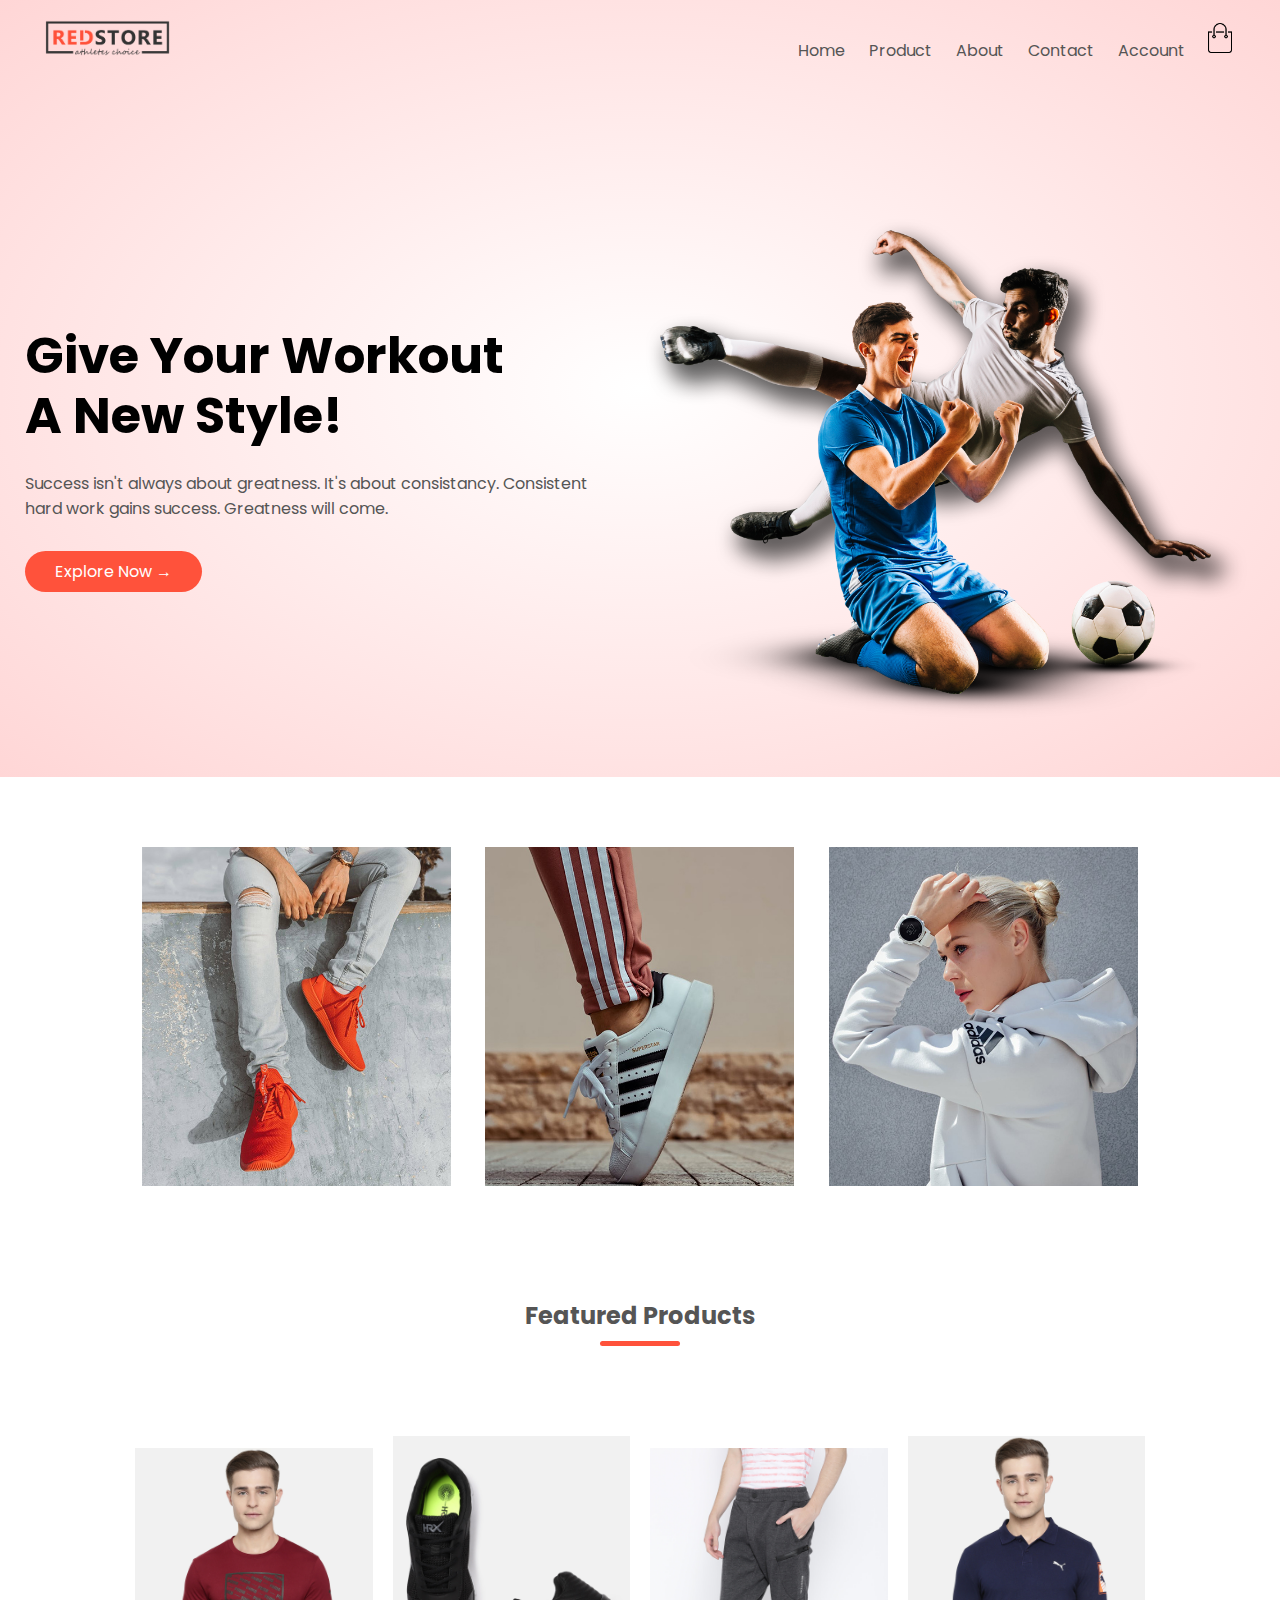
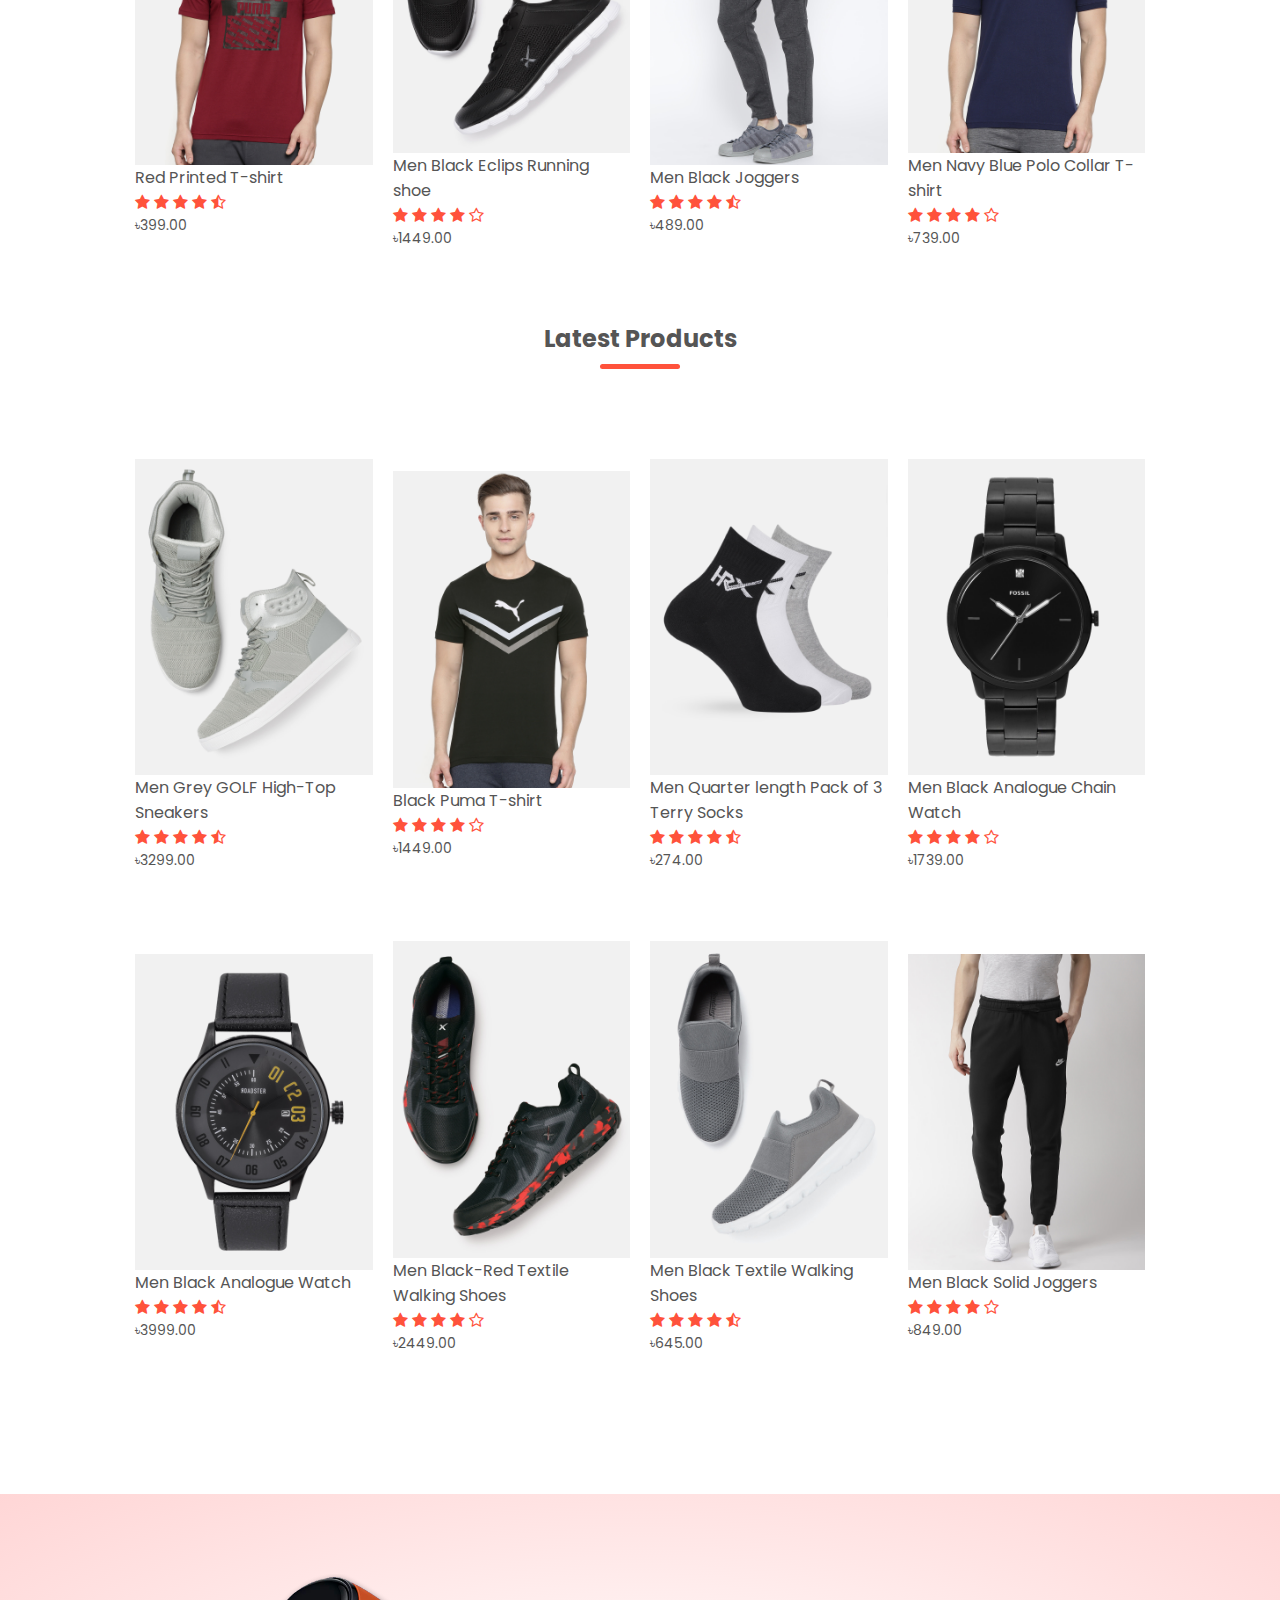
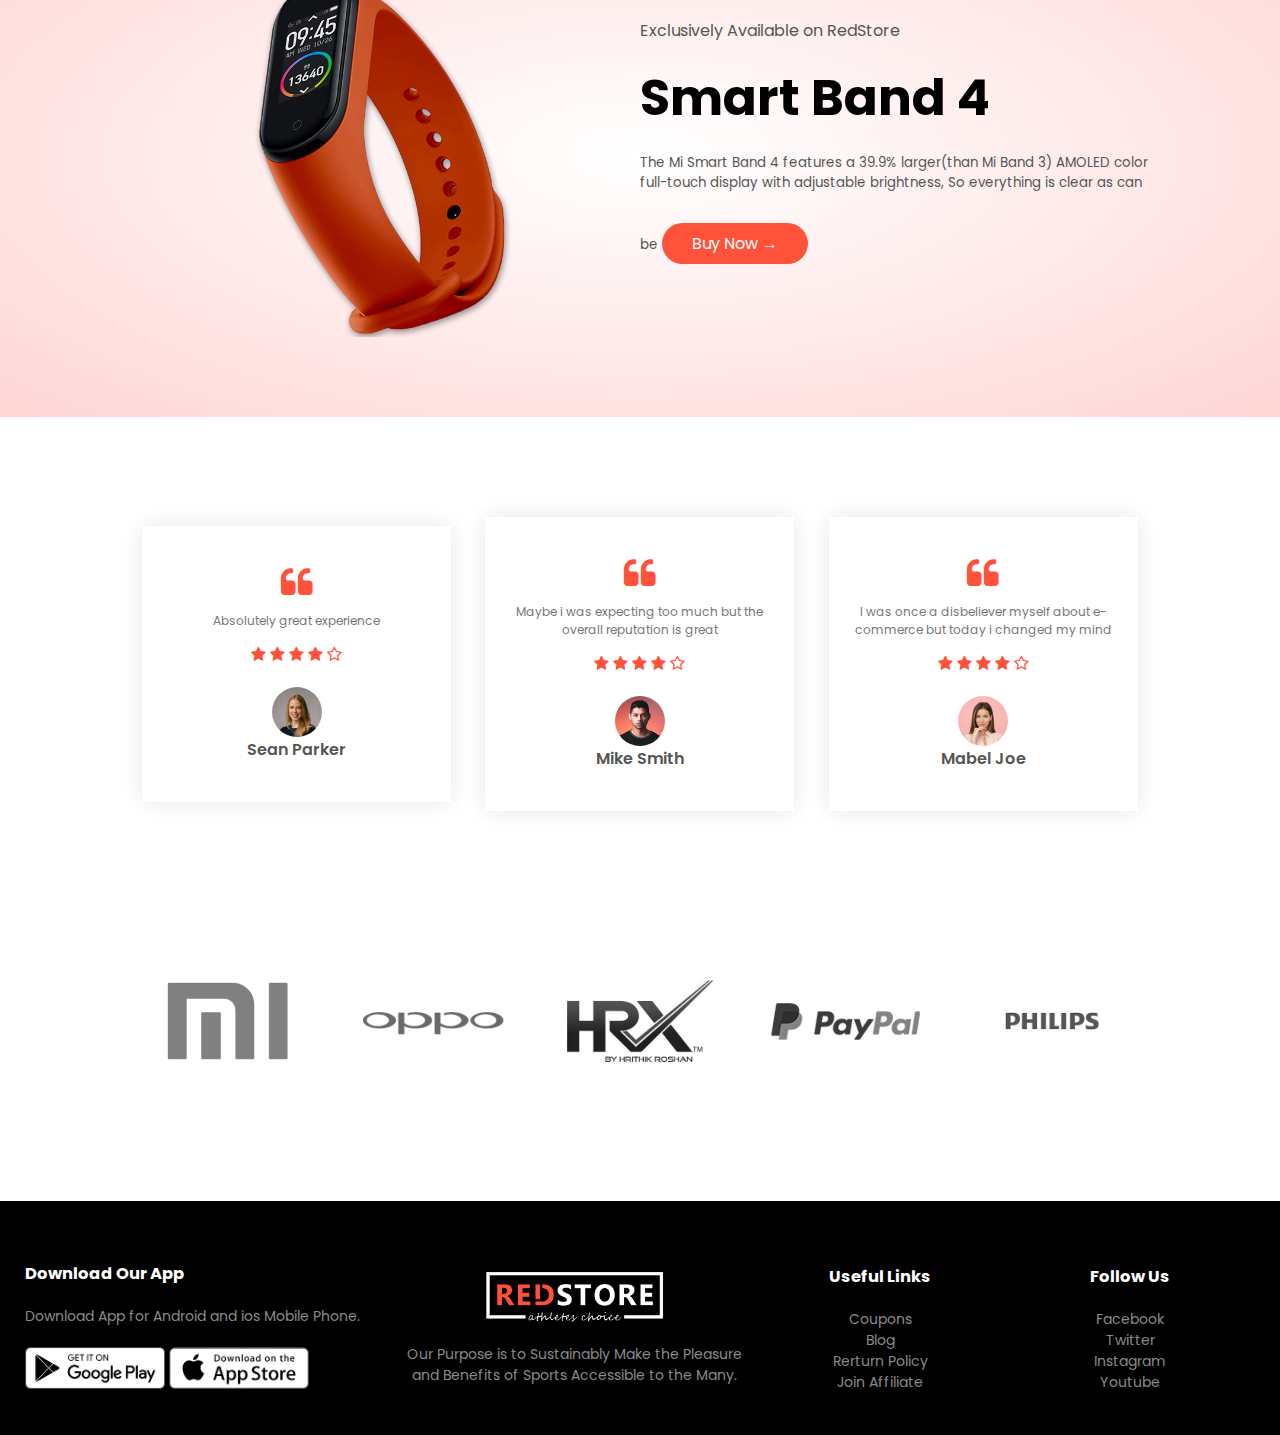
<file: index.html>
<!DOCKTYPE html>
<html lang="en">
<head>
    <meta charset="UTF-8">
    <meta name="viewport" content="width=device-width, initial-scale=1.0">
    <title>RedStore | Ecommerce Website Design</title>
    <link rel="stylesheet" href="style.css">
    <link href="https://fonts.googleapis.com/css2?family=Poppins:wght@300;400;500;600;700&display=swap"
    rel="stylesheet">
    <link rel="stylesheet" href="https://stackpath.bootstrapcdn.com/font-awesome/4.7.0/css/font-awesome.min.css">
 </head>
 <body>
  
   <div class="header">
   <div class="container">
       <div class="navbar">
    <div class="logo">
         <a href="index.html"><img src="images/logo.png" width="125px"></a>   
        </div>
        <nav>
        <ul id="MenuItems">
            <li><a href="index.html">Home</a></li>
            <li><a href="products.html">Product</a></li>
            <li><a href="">About</a></li>
            <li><a href="contact.html">Contact</a></li>
            <li><a href="account.html">Account</a></li>
        </ul>
     </nav>
     <a href="cart.html"><img src="images/cart.png" width="30px" height=30px>
     </a>
     <img src="images/menu.png" class="menu-icon" onclick="menutoggle()">
   </div>
    <div class="row">
        <div class="col-2">
            <h1>Give Your Workout <br> A New Style!</h1>
            <p>Success isn't always about greatness. It's about consistancy. Consistent <br> hard work gains success. Greatness will come. </p>
            <a href=""class="btn">Explore Now &#8594;</a>
        </div>
        <div class="col-2">
            <img src="images/image1.png">
        </div>
    </div>
 </div>
</div>
    
     <!----- featured categories ---------> 
     <div class="categories">
    <div class="small-container">
          <div class="row">
         <div class="col-3">
             <img src="images/category-1.jpg">
         </div>
         <div class="col-3">
             <img src="images/category-2.jpg">
         </div>
         <div class="col-3">
             <img src="images/category-3.jpg">
         </div> 
     </div>   
    </div>
     </div>
          <!----- featured products ---------> 
     
     <div class="small-container">
         <h2 class="title">Featured Products</h2>
        <div class="row">
            <div class="col-4">
                <a href="product-details.html"><img src="images/product-1.jpg"></a>
                <a href="product-details.html"><h4>Red Printed T-shirt</h4></a>
                <div class="rating">
                <i class="fa fa-star"></i>   
                <i class="fa fa-star"></i>
                <i class="fa fa-star"></i>   
                <i class="fa fa-star"></i>    
                <i class="fa fa-star-half-o"></i>
                </div>
                <p>৳399.00</p>
                
            </div>
                <div class="col-4">
                <a href="product-details.html"><img src="images/product-2.jpg"></a>
                <a href="product-details.html"><h4>Men Black Eclips Running shoe</h4></a>
                <div class="rating">
                <i class="fa fa-star"></i>   
                <i class="fa fa-star"></i>   
                <i class="fa fa-star"></i>   
                <i class="fa fa-star"></i>   
                <i class="fa fa-star-o"></i>
                </div>
                <p>৳1449.00</p>
            </div>
             <div class="col-4">
                <a href="product-details.html"><img src="images/product-3.jpg"></a>
                <a href="product-details.html"><h4>Men Black Joggers</h4></a>
                <div class="rating">
                <i class="fa fa-star"></i>   
                <i class="fa fa-star"></i>   
                <i class="fa fa-star"></i>   
                <i class="fa fa-star"></i>   
                <i class="fa fa-star-half-o"></i>
                </div>
                <p>৳489.00</p>
            </div>
             <div class="col-4">
                <a href="product-details.html"><img src="images/product-4.jpg"></a>
                <a href="product-details.html"><h4>Men Navy Blue Polo Collar T-shirt</h4></a>
                <div class="rating">
                <i class="fa fa-star"></i>   
                <i class="fa fa-star"></i>   
                <i class="fa fa-star"></i>   
                <i class="fa fa-star"></i>   
                <i class="fa fa-star-o"></i>
                </div>
                <p>৳739.00</p>
            </div>
        </div> 
      
        
      <h2 class="title">Latest Products</h2>
            <div class="row">
            <div class="col-4">
                <a href="product-details.html"><img src="images/product-5.jpg"></a>
                <a href="product-details.html"><h4>Men Grey GOLF High-Top Sneakers</h4></a>
                <div class="rating">
                <i class="fa fa-star"></i>   
                <i class="fa fa-star"></i>   
                <i class="fa fa-star"></i>   
                <i class="fa fa-star"></i>   
                <i class="fa fa-star-half-o"></i>
                </div>
                <p>৳3299.00</p>
            </div>
             <div class="col-4">
                <a href="product-details.html"><img src="images/product-6.jpg"></a>
                <a href="product-details.html"><h4>Black Puma T-shirt</h4></a>
                <div class="rating">
                <i class="fa fa-star"></i>   
                <i class="fa fa-star"></i>   
                <i class="fa fa-star"></i>   
                <i class="fa fa-star"></i>   
                <i class="fa fa-star-o"></i>
                </div>
                <p>৳1449.00</p>
            </div>
             <div class="col-4">
                <a href="product-details.html"><img src="images/product-7.jpg"></a>
                <a href="product-details.html"><h4>Men Quarter length Pack of 3 Terry Socks</h4></a>
                <div class="rating">
                <i class="fa fa-star"></i>   
                <i class="fa fa-star"></i>   
                <i class="fa fa-star"></i>   
                <i class="fa fa-star"></i>   
                <i class="fa fa-star-half-o"></i>
                </div>
                <p>৳274.00</p>
            </div>
             <div class="col-4">
                <a href="product-details.html"><img src="images/product-8.jpg"></a>
                <a href="product-details.html"><h4>Men Black Analogue Chain Watch</h4></a>
                <div class="rating">
                <i class="fa fa-star"></i>   
                <i class="fa fa-star"></i>   
                <i class="fa fa-star"></i>   
                <i class="fa fa-star"></i>   
                <i class="fa fa-star-o"></i>
                </div>
                <p>৳1739.00</p>
            </div>
        </div> 

                   <div class="row">
            <div class="col-4">
                <a href="product-details.html"><img src="images/product-9.jpg"></a>
                <a href="product-details.html"><h4>Men Black Analogue Watch</h4></a>
                <div class="rating">
                <i class="fa fa-star"></i>   
                <i class="fa fa-star"></i>   
                <i class="fa fa-star"></i>   
                <i class="fa fa-star"></i>   
                <i class="fa fa-star-half-o"></i>
                </div>
                <p>৳3999.00</p>
            </div>
             <div class="col-4">
                <a href="product-details.html"><img src="images/product-10.jpg"></a>
                <a href="product-details.html"><h4>Men Black-Red Textile Walking Shoes</h4></a>
                <div class="rating">
                <i class="fa fa-star"></i>   
                <i class="fa fa-star"></i>   
                <i class="fa fa-star"></i>   
                <i class="fa fa-star"></i>   
                <i class="fa fa-star-o"></i>
                </div>
                <p>৳2449.00</p>
            </div>
             <div class="col-4">
                <a href="product-details.html"><img src="images/product-11.jpg"></a>
                <a href="product-details.html"><h4>Men Black Textile Walking Shoes</h4></a>
                <div class="rating">
                <i class="fa fa-star"></i>   
                <i class="fa fa-star"></i>   
                <i class="fa fa-star"></i>   
                <i class="fa fa-star"></i>   
                <i class="fa fa-star-half-o"></i>
                </div>
                <p>৳645.00</p>
            </div>
             <div class="col-4">
                <a href="product-details.html"><img src="images/product-12.jpg"></a>
                <a href="product-details.html"><h4>Men Black Solid Joggers</h4></a>
                <div class="rating">
                <i class="fa fa-star"></i>   
                <i class="fa fa-star"></i>   
                <i class="fa fa-star"></i>   
                <i class="fa fa-star"></i>   
                <i class="fa fa-star-o"></i>
                </div>
                <p>৳849.00</p>
            </div>
        </div>  
         </div>           
                        <!--------- offer ---------> 
                        
     <div class="offer">
         <div class="small-container">
             <div class="row">
                 <div class="col-2">
                     <img src="images/exclusive.png" class="offer-img">
                 </div>
                 <div class="col-2">
                    <p>Exclusively Available on RedStore</p>
                    <h1>Smart Band 4</h1> 
                    
                    <small>The Mi Smart Band 4 features a 39.9% larger(than Mi Band 3) AMOLED color full-touch display with adjustable brightness, So everything is clear as can be
                    </small>
                    
                    <a href=""class="btn">Buy Now &#8594;</a>
                 </div>
             </div>
         </div>
     </div>
           
<!---------testimonial--------->
     
     <div class="testimonial">
         <div class="small-container">
             <div class="row">
                 <div class="col-3">
                  <i class="fa fa-quote-left"></i> 
                 <p> Absolutely great experience </p>
                  <div class="rating">
                <i class="fa fa-star"></i>   
                <i class="fa fa-star"></i>   
                <i class="fa fa-star"></i>   
                <i class="fa fa-star"></i>   
                <i class="fa fa-star-o"></i>
                </div>
                <img src="images/user-1.png">
                <h3>Sean Parker</h3>
             </div>
             
                <div class="col-3">
                  <i class="fa fa-quote-left"></i> 
                 <p> Maybe i was expecting too much but the overall reputation is great  </p>
                  <div class="rating">
                <i class="fa fa-star"></i>   
                <i class="fa fa-star"></i>   
                <i class="fa fa-star"></i>   
                <i class="fa fa-star"></i>   
                <i class="fa fa-star-o"></i>
                </div>
                <img src="images/user-2.png">
                <h3>Mike Smith</h3>
             </div>
             
                <div class="col-3">
                  <i class="fa fa-quote-left"></i> 
                 <p> I was once a disbeliever myself about e-commerce but today i changed my mind </p>
                  <div class="rating">
                <i class="fa fa-star"></i>   
                <i class="fa fa-star"></i>   
                <i class="fa fa-star"></i>   
                <i class="fa fa-star"></i>   
                <i class="fa fa-star-o"></i>
                </div>
                <img src="images/user-3.png">
                <h3>Mabel Joe</h3>
             </div>
             
             
         </div>
     </div>
 </div>
     
  <!--------------brands----------->   
     <div class="brands">
       <div class="small-container">
         <div class="row">
           <div class="col-5">
            <img src="images/xiaomi-33325.png" alt="">  
         </div>
         
          <div class="col-5">
            <img src="images/logo-oppo.png" alt="">  
         </div>
         
          <div class="col-5">
            <img src="images/Hrx_logo.jpg" alt="">  
         </div>
         
          <div class="col-5">
            <img src="images/logo-paypal.png" alt="">  
         </div>
         
          <div class="col-5">
            <img src="images/logo-philips.png" alt="">  
         </div>
      </div>
      
    </div>    
  </div>
     
     <!------------footer---------->
     
    <div class="footer">
        <div class="container">
         <div class="row">
             <div class="footer-col-1">
                 <h3>Download Our App</h3>
                 <p>Download App for Android and ios Mobile Phone.</p> 
                 <div class="app-logo">
                     <img src="images/play-store.png">
                     <img src="images/app-store.png">
                 </div>
             </div>
             
             <div class="footer-col-2">
                <img src="images/logo-white.png">
                 <p>Our Purpose is to Sustainably Make the Pleasure and Benefits of Sports Accessible to the Many.</p>
             </div>
             
               <div class="footer-col-3">
                 <h3>Useful Links</h3>
                   <ul>
                   
                 <li>Coupons</li>
                 <li>Blog</li>
                 <li>Rerturn Policy</li>
                 <li>Join Affiliate</li>
                 
                 </ul> 
             </div>
             
               <div class="footer-col-4">
                 <h3>Follow Us</h3>
                   <ul>
                   
                 <li>Facebook</li>
                 <li>Twitter</li>
                 <li>Instagram</li>
                 <li>Youtube</li>
                 
                 </ul> 
             </div> 
         </div>  
          
        </div>  
    </div> 
     
<!------------------------------is for toggle menu------------>
    
    <script>
        var MenuItems = document.getElementById("MenuItems");
        
        MenuItems.style.maxHeight = "0px";
        
        function menutoggle(){
            if(MenuItems.style.maxHeight == "0px")
                    {
                      MenuItems.style.maxHeight = "200px";
                    }
            else
                    {
                      MenuItems.style.maxHeight = "0px";
                    }
        }
     
     </script>
    
    
    
    
    
    
    
    
    
    
    
     
     
</body>  
</html>
</file>
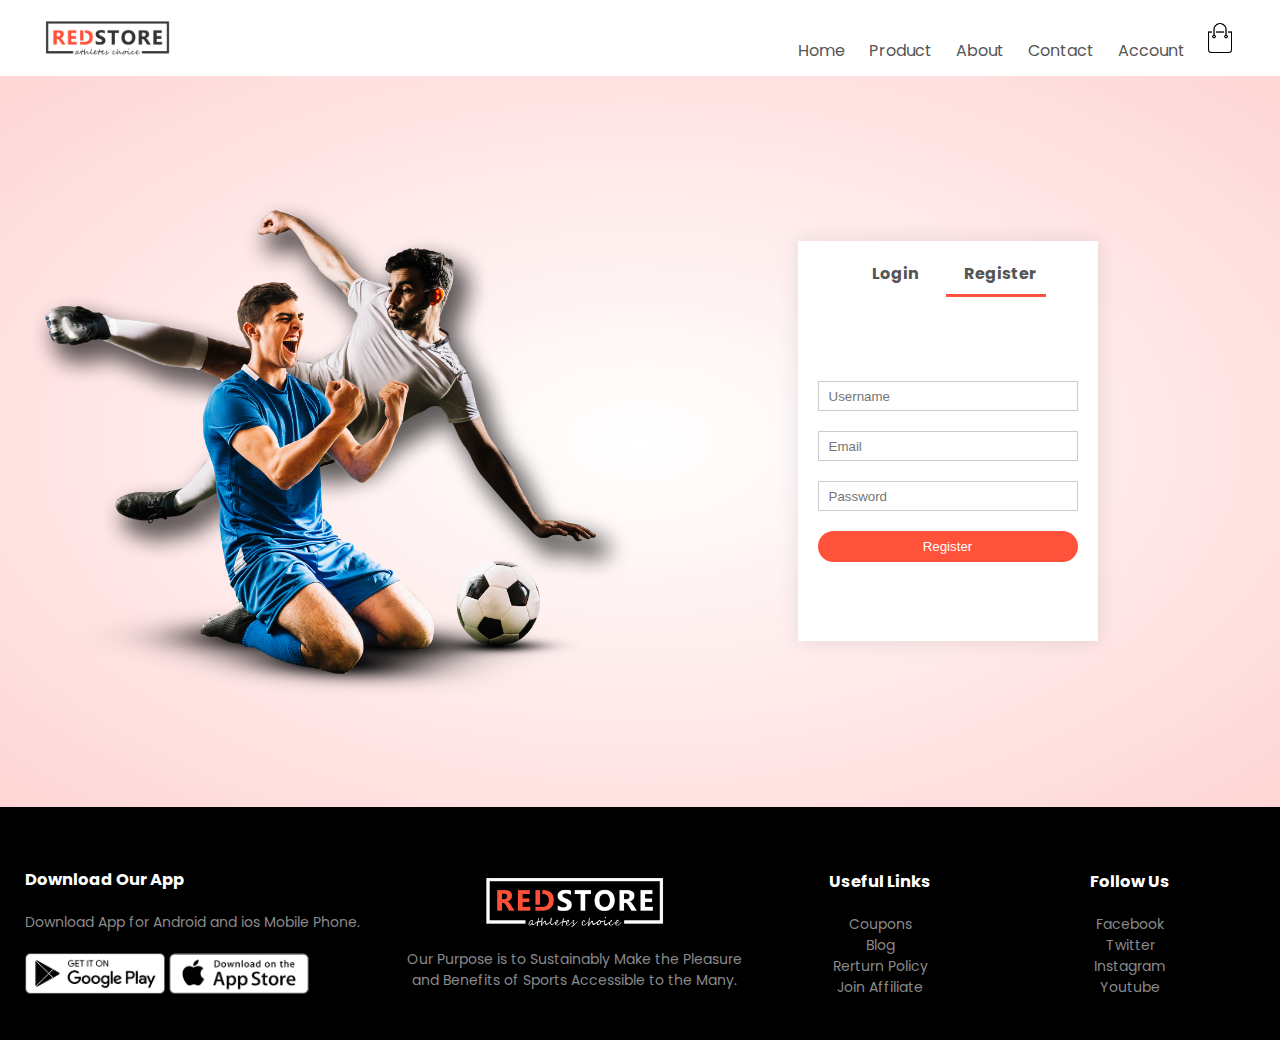
<file: account.html>
<!DOCKTYPE html>
<html lang="en">
<head>
    <meta charset="UTF-8">
    <meta name="viewport" content="width=device-width, initial-scale=1.0">
    <title>All Products - RedStore | Ecommerce Website Design</title>
    <link rel="stylesheet" href="style.css">
    <link href="https://fonts.googleapis.com/css2?family=Poppins:wght@300;400;500;600;700&display=swap"
    rel="stylesheet">
    <link rel="stylesheet" href="https://stackpath.bootstrapcdn.com/font-awesome/4.7.0/css/font-awesome.min.css">
 </head>
 <body>
  

   <div class="container">
       <div class="navbar">
    <div class="logo">
         <img src="images/logo.png" width="125">   
        </div>
        <nav>
        <ul id="MenuItems">
            <li><a href="index.html">Home</a></li>
            <li><a href="products.html">Product</a></li>
            <li><a href="">About</a></li>
            <li><a href="contact.html">Contact</a></li>
            <li><a href="account.html">Account</a></li>
        </ul>
     </nav>
     <img src="images/cart.png" width="30px" height=30px>
     <img src="images/menu.png" class="menu-icon" onclick="menutoggle()">
   </div>

 </div>
 
 
  <!------------account-page---------->
  
  
<div class="account-page">
    <div class="container">
        <div class="row">
            <div class="col-2">
                <img src="images/image1.png" width="100%">
            </div>
             <div class="col-2">
                <div class="form-container">
                   <div class="form-btn">
                       <span onclick="login()">Login</span>
                       <span onclick="register()">Register</span>
                       <hr id="Indicator">
                   </div>
                    
                    <form id="LoginForm">
                        <input type="text" placeholder="Username">
                        <input type="Password" placeholder="Password">
                        <button type="submit" class="btn">Login</button>
                        <a href="">Forgot Password</a>
                    </form>
                    
                    <form id="RegForm">
                        <input type="text" placeholder="Username">
                        <input type="Email" placeholder="Email">
                        <input type="Password" placeholder="Password">
                        <button type="submit" class="btn">Register</button>
                        
                    </form>
                </div>
            </div>
        </div>
    </div>
</div>


     <!------------footer---------->
     
    <div class="footer">
        <div class="container">
         <div class="row">
             <div class="footer-col-1">
                 <h3>Download Our App</h3>
                 <p>Download App for Android and ios Mobile Phone.</p> 
                 <div class="app-logo">
                     <img src="images/play-store.png">
                     <img src="images/app-store.png">
                 </div>
             </div>
             
             <div class="footer-col-2">
                <img src="images/logo-white.png">
                 <p>Our Purpose is to Sustainably Make the Pleasure and Benefits of Sports Accessible to the Many.</p>
             </div>
             
               <div class="footer-col-3">
                 <h3>Useful Links</h3>
                   <ul>
                   
                 <li>Coupons</li>
                 <li>Blog</li>
                 <li>Rerturn Policy</li>
                 <li>Join Affiliate</li>
                 
                 </ul> 
             </div>
             
               <div class="footer-col-4">
                 <h3>Follow Us</h3>
                   <ul>
                   
                 <li>Facebook</li>
                 <li>Twitter</li>
                 <li>Instagram</li>
                 <li>Youtube</li>
                 
                 </ul> 
             </div> 
         </div>  
          
        </div>  
    </div> 
     
<!------------------------------js for toggle menu------------>
    
    <script>
        var MenuItems = document.getElementById("MenuItems");
        
        MenuItems.style.maxHeight = "0px";
        
        function menutoggle(){
            if(MenuItems.style.maxHeight == "0px")
                    {
                      MenuItems.style.maxHeight = "200px";
                    }
            else
                    {
                      MenuItems.style.maxHeight = "0px";
                    }
        }
     
     </script>
    

<!------------------------------js for toggle form------------>


<script>
     
    var LoginForm = document.getElementById("LoginForm");
    var RegForm = document.getElementById("RegForm");
     var Indicator = document.getElementById("Indicator");
    
    function register(){
        
        RegForm.style.transform = "translateX(0px)";
        LoginForm.style.transform = "translateX(0px)";
        Indicator.style.transform = "translateX(100px)";
    }
    
     function login(){
        
        RegForm.style.transform = "translateX(300px)";
        LoginForm.style.transform = "translateX(300px)";
        Indicator.style.transform = "translateX(0px)";
    }
    
     </script>










 
</body>  
</html>
</file>
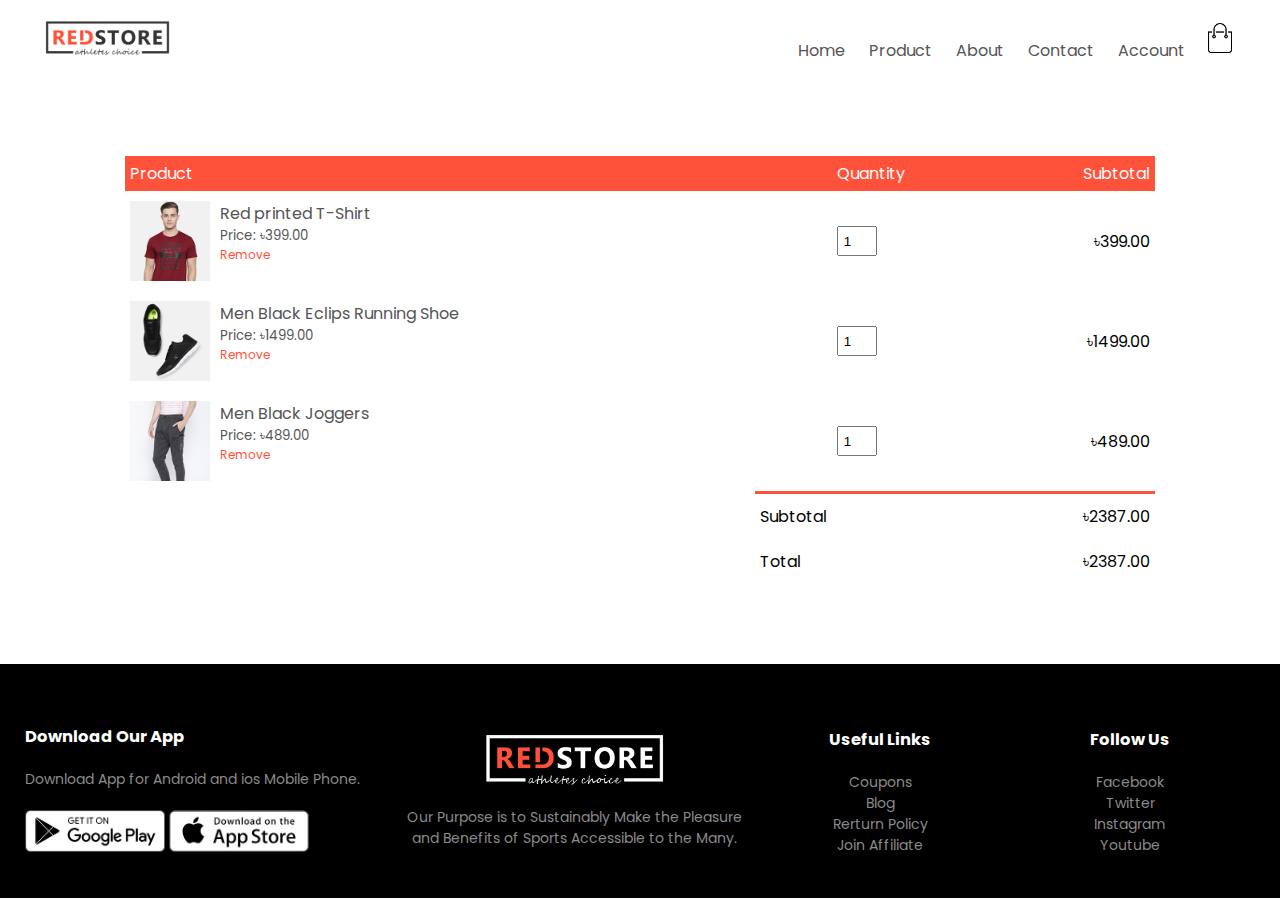
<file: cart.html>
<!DOCKTYPE html>
<html lang="en">
<head>
    <meta charset="UTF-8">
    <meta name="viewport" content="width=device-width, initial-scale=1.0">
    <title>All Products - RedStore | Ecommerce Website Design</title>
    <link rel="stylesheet" href="style.css">
    <link href="https://fonts.googleapis.com/css2?family=Poppins:wght@300;400;500;600;700&display=swap"
    rel="stylesheet">
    <link rel="stylesheet" href="https://stackpath.bootstrapcdn.com/font-awesome/4.7.0/css/font-awesome.min.css">
 </head>
 <body>
  

   <div class="container">
       <div class="navbar">
    <div class="logo">
         <img src="images/logo.png" width="125">   
        </div>
        <nav>
        <ul id="MenuItems">
            <li><a href="index.html">Home</a></li>
            <li><a href="products.html">Product</a></li>
            <li><a href="">About</a></li>
            <li><a href="contact.html">Contact</a></li>
            <li><a href="account.html">Account</a></li>
        </ul>
     </nav>
     <img src="images/cart.png" width="30px" height=30px>
     <img src="images/menu.png" class="menu-icon" onclick="menutoggle()">
   </div>

 </div>
 
 
<!------------------------------cart items details------------>
     
     <div class="small-container cart-page">
         
         <table>
             <tr>
                 <th>Product</th>
                 <th>Quantity</th>
                 <th>Subtotal</th>
             </tr>
             <tr>
                 <td>
                 
                 <div class="cart-info">
                     <img src="images/buy-1.jpg">
                     <div>
                         <p>Red printed T-Shirt</p>
                         <small>Price: ৳399.00</small>
                         <br>
                         <a href="">Remove</a>
                     </div>
                 </div>
                 
                 </td>
                 <td><input type="number" value="1"></td>
                  <td>৳399.00</td>
                 
             </tr>
              <tr>
                 <td>
                 
                 <div class="cart-info">
                     <img src="images/buy-2.jpg">
                     <div>
                         <p>Men Black Eclips Running Shoe</p>
                         <small>Price: ৳1499.00</small>
                         <br>
                         <a href="">Remove</a>
                     </div>
                 </div>
                 
                 </td>
                 <td><input type="number" value="1"></td>
                  <td>৳1499.00</td>
                 
             </tr>
              <tr>
                 <td>
                 
                 <div class="cart-info">
                     <img src="images/buy-3.jpg">
                     <div>
                         <p>Men Black Joggers</p>
                         <small>Price: ৳489.00</small>
                         <br>
                         <a href="">Remove</a>
                     </div>
                 </div>
                 
                 </td>
                 <td><input type="number" value="1"></td>
                  <td>৳489.00</td>
                 
             </tr>
         </table>
         
         <div class="total-price">
             
             <table>
                 <tr>
                     <td>Subtotal</td>
                     <td>৳2387.00</td>
                 </tr>
                 <tr>
                     <td>Total</td>
                     <td>৳2387.00</td>
                 </tr>
             </table>
             
         </div>
         
     </div>
     
     
     

     <!------------footer---------->
     
    <div class="footer">
        <div class="container">
         <div class="row">
             <div class="footer-col-1">
                 <h3>Download Our App</h3>
                 <p>Download App for Android and ios Mobile Phone.</p> 
                 <div class="app-logo">
                     <img src="images/play-store.png">
                     <img src="images/app-store.png">
                 </div>
             </div>
             
             <div class="footer-col-2">
                <img src="images/logo-white.png">
                 <p>Our Purpose is to Sustainably Make the Pleasure and Benefits of Sports Accessible to the Many.</p>
             </div>
             
               <div class="footer-col-3">
                 <h3>Useful Links</h3>
                   <ul>
                   
                 <li>Coupons</li>
                 <li>Blog</li>
                 <li>Rerturn Policy</li>
                 <li>Join Affiliate</li>
                 
                 </ul> 
             </div>
             
               <div class="footer-col-4">
                 <h3>Follow Us</h3>
                   <ul>
                   
                 <li>Facebook</li>
                 <li>Twitter</li>
                 <li>Instagram</li>
                 <li>Youtube</li>
                 
                 </ul> 
             </div> 
         </div>  
          
        </div>  
    </div> 
     
<!------------------------------js for toggle menu------------>
    
    <script>
        var MenuItems = document.getElementById("MenuItems");
        
        MenuItems.style.maxHeight = "0px";
        
        function menutoggle(){
            if(MenuItems.style.maxHeight == "0px")
                    {
                      MenuItems.style.maxHeight = "200px";
                    }
            else
                    {
                      MenuItems.style.maxHeight = "0px";
                    }
        }
     
     </script>
    
 
</body>  
</html>
</file>
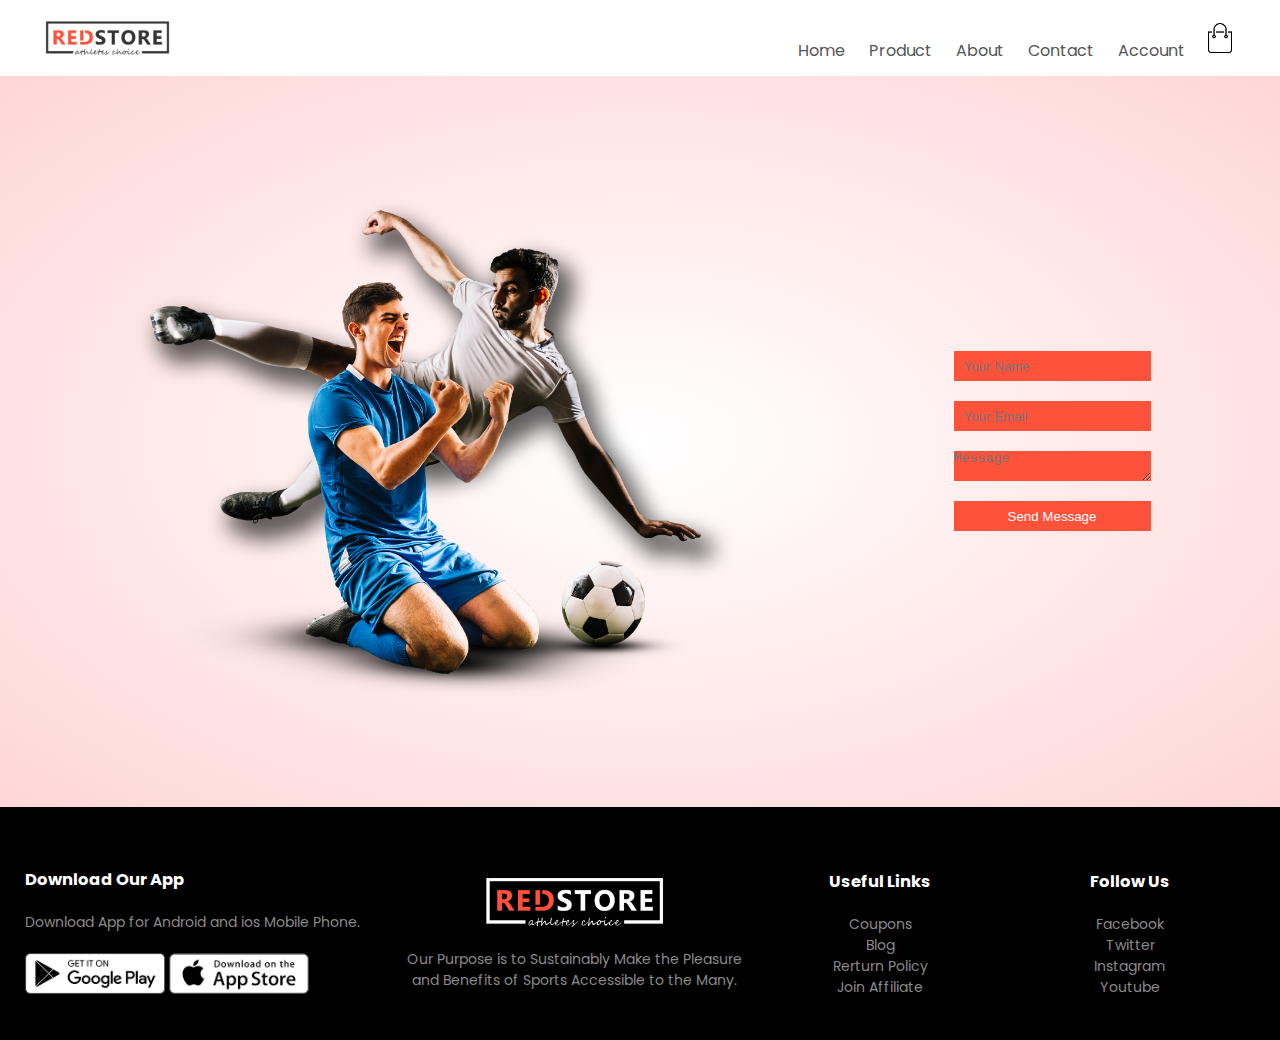
<file: contact.html>
<!DOCKTYPE html>
<html lang="en">
<head>
    <meta charset="UTF-8">
    <meta name="viewport" content="width=device-width, initial-scale=1.0">
    <title>All Products - RedStore | Ecommerce Website Design</title>
    <link rel="stylesheet" href="style.css">
    <link href="https://fonts.googleapis.com/css2?family=Poppins:wght@300;400;500;600;700&display=swap"
    rel="stylesheet">
    <link rel="stylesheet" href="https://stackpath.bootstrapcdn.com/font-awesome/4.7.0/css/font-awesome.min.css">
 </head>
 <body>
  

   <div class="container">
       <div class="navbar">
    <div class="logo">
         <img src="images/logo.png" width="125">   
        </div>
        <nav>
        <ul id="MenuItems">
            <li><a href="index.html">Home</a></li>
            <li><a href="products.html">Product</a></li>
            <li><a href="">About</a></li>
            <li><a href="contact.html">Contact</a></li>
            <li><a href="account.html">Account</a></li>
        </ul>
     </nav>
     <img src="images/cart.png" width="30px" height=30px>
     <img src="images/menu.png" class="menu-icon" onclick="menutoggle()">
   </div>

 </div>
 
 
  <!------------contact-title---------->
  
  
<div class="contact-title">
    <div class="container">
        <div class="row">
            <div class="col-2">
                <img src="images/image1.png" width="100%">
                
            </div>
             <div class="contact-form">
               <form id="contact-form" method="post" action="">
                 <input name="name" type="text" class="form-control" placeholder="Your Name" required>
                  <br>  
                   <input name="email" type="email" class="form-control" placeholder="Your Email" required>
                  <br> 
                   <textarea name="message" class="form-control" placeholder="Message" row="4" required></textarea>
                   <br>
                   <input type="submit" class="form-control submit" value="Send Message" >
                   
               </form>
                
            </div>
        </div>
    </div>
</div>


     <!------------footer---------->
     
    <div class="footer">
        <div class="container">
         <div class="row">
             <div class="footer-col-1">
                 <h3>Download Our App</h3>
                 <p>Download App for Android and ios Mobile Phone.</p> 
                 <div class="app-logo">
                     <img src="images/play-store.png">
                     <img src="images/app-store.png">
                 </div>
             </div>
             
             <div class="footer-col-2">
                <img src="images/logo-white.png">
                 <p>Our Purpose is to Sustainably Make the Pleasure and Benefits of Sports Accessible to the Many.</p>
             </div>
             
               <div class="footer-col-3">
                 <h3>Useful Links</h3>
                   <ul>
                   
                 <li>Coupons</li>
                 <li>Blog</li>
                 <li>Rerturn Policy</li>
                 <li>Join Affiliate</li>
                 
                 </ul> 
             </div>
             
               <div class="footer-col-4">
                 <h3>Follow Us</h3>
                   <ul>
                   
                 <li>Facebook</li>
                 <li>Twitter</li>
                 <li>Instagram</li>
                 <li>Youtube</li>
                 
                 </ul> 
             </div> 
         </div>  
          
        </div>  
    </div> 
     
<!------------------------------js for toggle menu------------>
    
    <script>
        var MenuItems = document.getElementById("MenuItems");
        
        MenuItems.style.maxHeight = "0px";
        
        function menutoggle(){
            if(MenuItems.style.maxHeight == "0px")
                    {
                      MenuItems.style.maxHeight = "200px";
                    }
            else
                    {
                      MenuItems.style.maxHeight = "0px";
                    }
        }
     
     </script>
    

<!------------------------------js for toggle form------------>


<script>
     
    var LoginForm = document.getElementById("LoginForm");
    var RegForm = document.getElementById("RegForm");
     var Indicator = document.getElementById("Indicator");
    
    function register(){
        
        RegForm.style.transform = "translateX(0px)";
        LoginForm.style.transform = "translateX(0px)";
        Indicator.style.transform = "translateX(100px)";
    }
    
     function login(){
        
        RegForm.style.transform = "translateX(300px)";
        LoginForm.style.transform = "translateX(300px)";
        Indicator.style.transform = "translateX(0px)";
    }
    
     </script>










 
</body>  
</html>
</file>
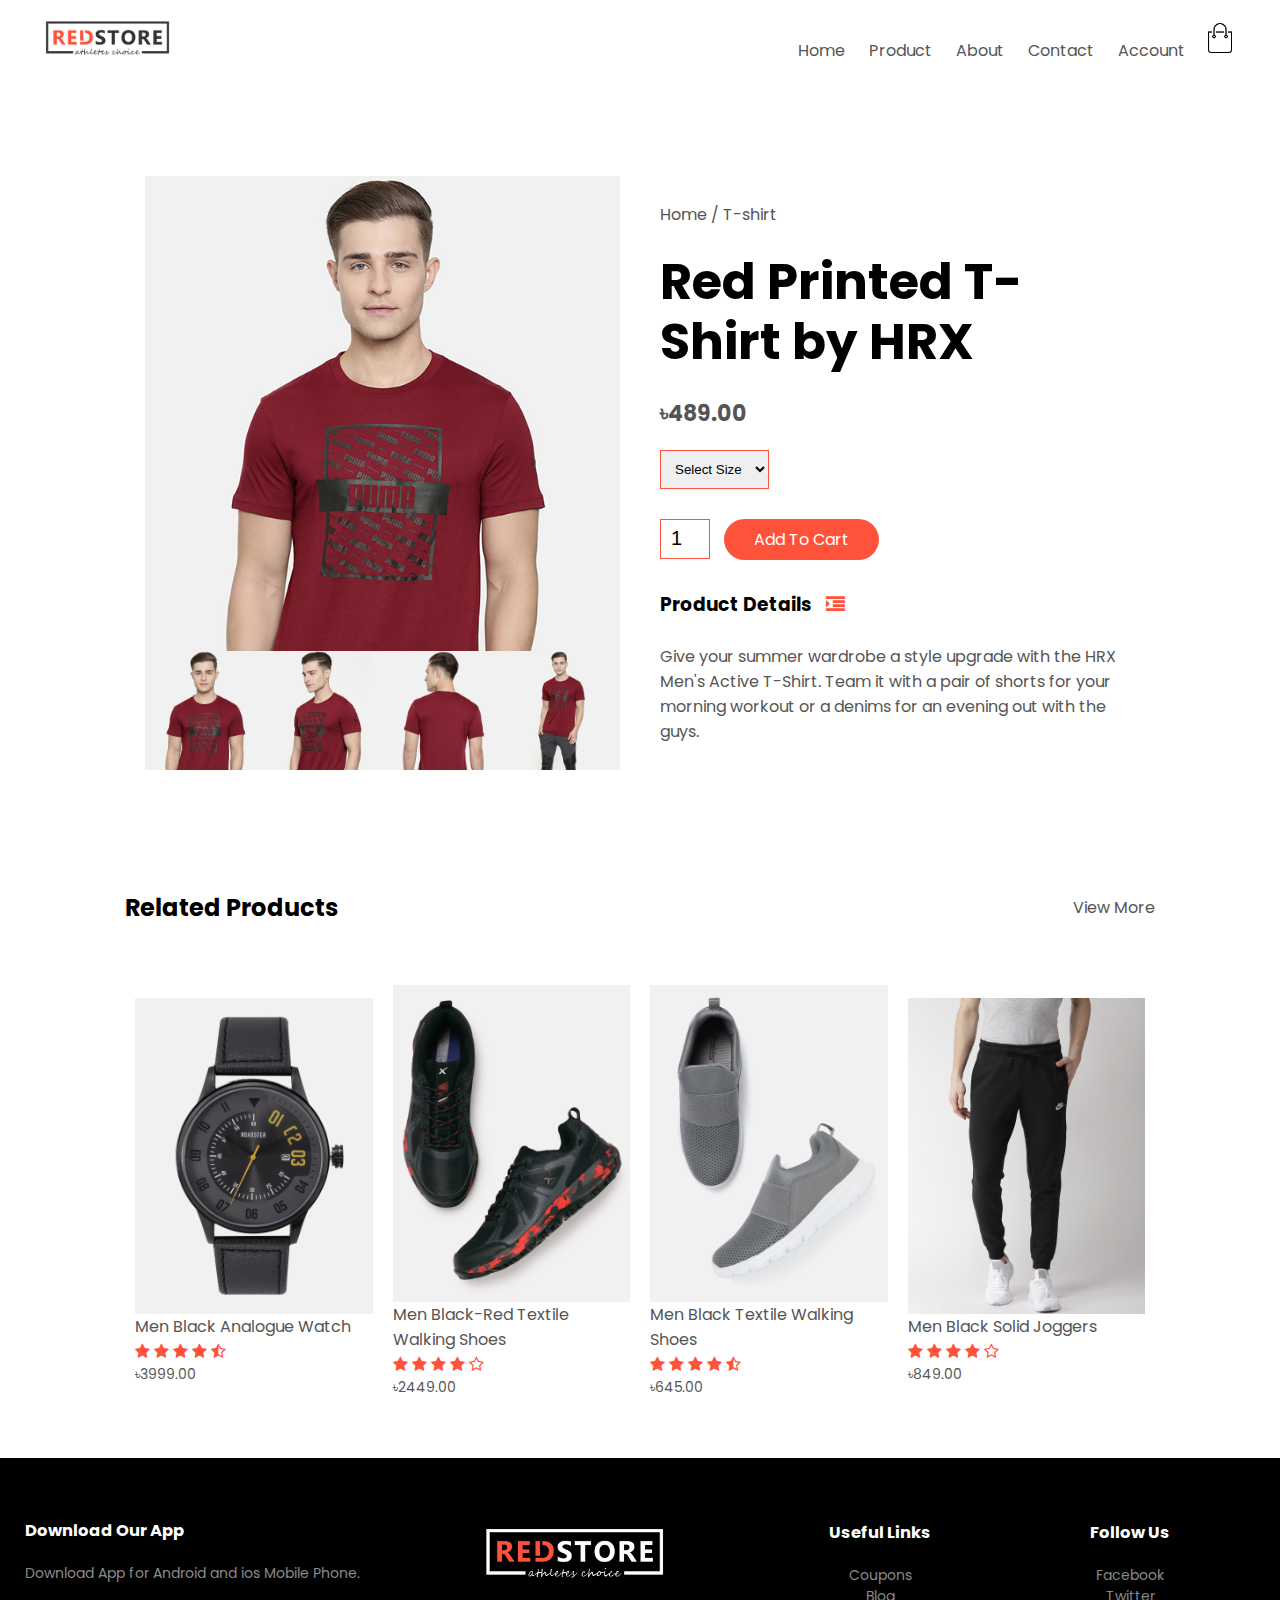
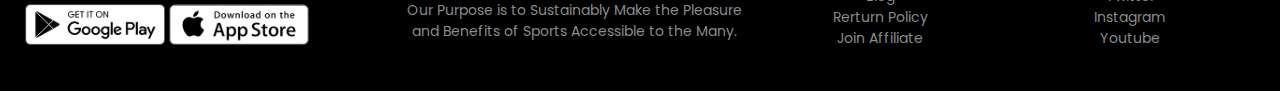
<file: product-details.html>
<!DOCKTYPE html>
<html lang="en">
<head>
    <meta charset="UTF-8">
    <meta name="viewport" content="width=device-width, initial-scale=1.0">
    <title>All Products - RedStore | Ecommerce Website Design</title>
    <link rel="stylesheet" href="style.css">
    <link href="https://fonts.googleapis.com/css2?family=Poppins:wght@300;400;500;600;700&display=swap"
    rel="stylesheet">
    <link rel="stylesheet" href="https://stackpath.bootstrapcdn.com/font-awesome/4.7.0/css/font-awesome.min.css">
 </head>
 <body>
  

   <div class="container">
       <div class="navbar">
    <div class="logo">
         <img src="images/logo.png" width="125">   
        </div>
        <nav>
        <ul id="MenuItems">
            <li><a href="index.html">Home</a></li>
            <li><a href="products.html">Product</a></li>
            <li><a href="">About</a></li>
            <li><a href="contact.html">Contact</a></li>
            <li><a href="account.html">Account</a></li>
        </ul>
     </nav>
     <img src="images/cart.png" width="30px" height=30px>
     <img src="images/menu.png" class="menu-icon" onclick="menutoggle()">
   </div>

 </div>

     <!------------single product details---------->
     
     <div class="small-container single-product">
         <div class="row">
             <div class="col-2">
                 <img src="images/gallery-1.jpg" width="100%" id="ProductImg">
                 
                 <div class="small-img-row">
                     <div class="small-img-col">
                         <img src="images/gallery-1.jpg" width="100%" class="small-img">
                     </div>
                     <div class="small-img-col">
                         <img src="images/gallery-2.jpg" width="100%" class="small-img">
                     </div>
                     <div class="small-img-col">
                         <img src="images/gallery-3.jpg" width="100%" class="small-img">
                     </div>
                     <div class="small-img-col">
                         <img src="images/gallery-4.jpg" width="100%" class="small-img">
                     </div>
                 </div>
                 
             </div>
             <div class="col-2">
                 <p>Home / T-shirt</p>
                 <h1>Red Printed T-Shirt by HRX</h1>
                 <h4>৳489.00</h4>
                 <select>
                     <option>Select Size</option>
                     <option>XXL</option>
                     <option>XL</option>
                     <option>M</option>
                     <option>S</option>
                 </select>
                 <input type="number" value="1"> 
                 <a href="cart.html" class="btn">Add To Cart</a>
                 
                 <h3>Product Details <i class="fa fa-indent"></i></h3>
                 <br>
                 <p>Give your summer wardrobe a style upgrade with the HRX Men's Active T-Shirt. Team it with a pair of shorts for your morning workout or a denims for an evening out with the guys.</p>
             </div>
            
         </div>
         
         
     </div>
     
     
          <!------------title---------->
    
    <div class="small-container">
        <div class="row row-2">
           <h2>Related Products</h2>
           <p>View More</p> 
        </div>
    </div>
        
         <!------------ products ---------->
     <div class="small-container">
              
               <div class="row">
            <div class="col-4">
                <img src="images/product-9.jpg">
                <h4>Men Black Analogue Watch</h4>
                <div class="rating">
                <i class="fa fa-star"></i>   
                <i class="fa fa-star"></i>   
                <i class="fa fa-star"></i>   
                <i class="fa fa-star"></i>   
                <i class="fa fa-star-half-o"></i>
                </div>
                <p>৳3999.00</p>
            </div>
             <div class="col-4">
                <img src="images/product-10.jpg">
                <h4>Men Black-Red Textile Walking Shoes</h4>
                <div class="rating">
                <i class="fa fa-star"></i>   
                <i class="fa fa-star"></i>   
                <i class="fa fa-star"></i>   
                <i class="fa fa-star"></i>   
                <i class="fa fa-star-o"></i>
                </div>
                <p>৳2449.00</p>
            </div>
             <div class="col-4">
                <img src="images/product-11.jpg">
                <h4>Men Black Textile Walking Shoes</h4>
                <div class="rating">
                <i class="fa fa-star"></i>   
                <i class="fa fa-star"></i>   
                <i class="fa fa-star"></i>   
                <i class="fa fa-star"></i>   
                <i class="fa fa-star-half-o"></i>
                </div>
                <p>৳645.00</p>
            </div>
             <div class="col-4">
                <img src="images/product-12.jpg">
                <h4>Men Black Solid Joggers</h4>
                <div class="rating">
                <i class="fa fa-star"></i>   
                <i class="fa fa-star"></i>   
                <i class="fa fa-star"></i>   
                <i class="fa fa-star"></i>   
                <i class="fa fa-star-o"></i>
                </div>
                <p>৳849.00</p>
            </div>
        </div>  
        
  
     </div>           
 

     <!------------footer---------->
     
    <div class="footer">
        <div class="container">
         <div class="row">
             <div class="footer-col-1">
                 <h3>Download Our App</h3>
                 <p>Download App for Android and ios Mobile Phone.</p> 
                 <div class="app-logo">
                     <img src="images/play-store.png">
                     <img src="images/app-store.png">
                 </div>
             </div>
             
             <div class="footer-col-2">
                <img src="images/logo-white.png">
                 <p>Our Purpose is to Sustainably Make the Pleasure and Benefits of Sports Accessible to the Many.</p>
             </div>
             
               <div class="footer-col-3">
                 <h3>Useful Links</h3>
                   <ul>
                   
                 <li>Coupons</li>
                 <li>Blog</li>
                 <li>Rerturn Policy</li>
                 <li>Join Affiliate</li>
                 
                 </ul> 
             </div>
             
               <div class="footer-col-4">
                 <h3>Follow Us</h3>
                   <ul>
                   
                 <li>Facebook</li>
                 <li>Twitter</li>
                 <li>Instagram</li>
                 <li>Youtube</li>
                 
                 </ul> 
             </div> 
         </div>  
          
        </div>  
    </div> 
     
<!------------------------------js for toggle menu------------>
    
    <script>
        var MenuItems = document.getElementById("MenuItems");
        
        MenuItems.style.maxHeight = "0px";
        
        function menutoggle(){
            if(MenuItems.style.maxHeight == "0px")
                    {
                      MenuItems.style.maxHeight = "200px";
                    }
            else
                    {
                      MenuItems.style.maxHeight = "0px";
                    }
        }
     
     </script>
    
    
  <!------------------------------js for product gallery------------>  
    
<script>
     
    var ProductImg = document.getElementById("ProductImg");
    var SmallImg = document.getElementsByClassName("small-img");
    
    SmallImg[0].onclick = function()
    {
       ProductImg.src = SmallImg[0].src; 
    }
      SmallImg[1].onclick = function()
    {
       ProductImg.src = SmallImg[1].src; 
    }
        SmallImg[2].onclick = function()
    {
       ProductImg.src = SmallImg[2].src; 
    }
          SmallImg[3].onclick = function()
    {
       ProductImg.src = SmallImg[3].src; 
    }
    
     </script>    
    
    
    
    
    
    
     
     
</body>  
</html>
</file>
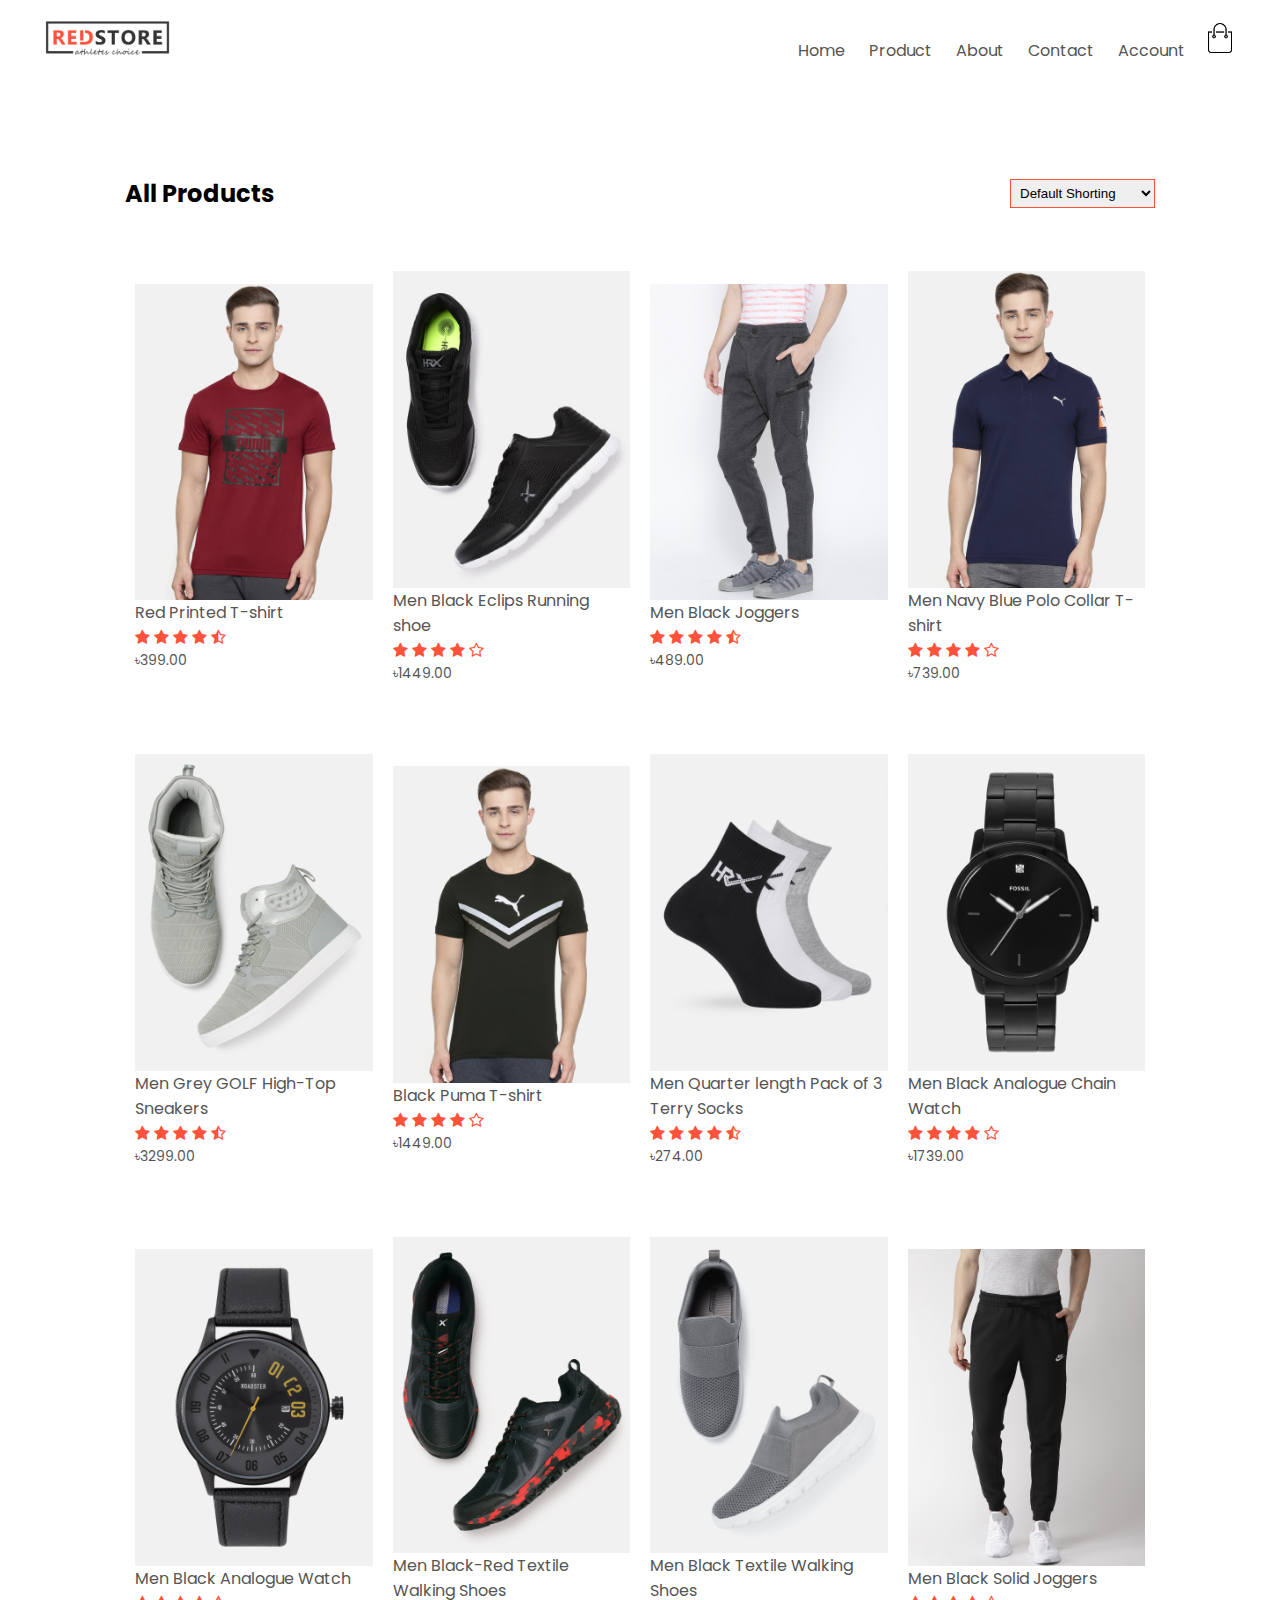
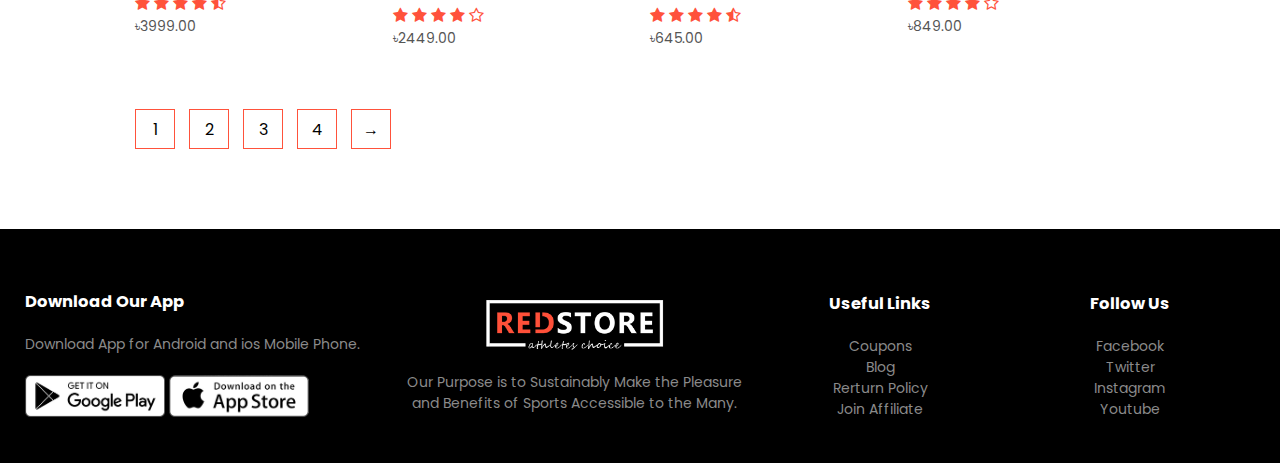
<file: products.html>
<!DOCKTYPE html>
<html lang="en">
<head>
    <meta charset="UTF-8">
    <meta name="viewport" content="width=device-width, initial-scale=1.0">
    <title>All Products - RedStore | Ecommerce Website Design</title>
    <link rel="stylesheet" href="style.css">
    <link href="https://fonts.googleapis.com/css2?family=Poppins:wght@300;400;500;600;700&display=swap"
    rel="stylesheet">
    <link rel="stylesheet" href="https://stackpath.bootstrapcdn.com/font-awesome/4.7.0/css/font-awesome.min.css">
 </head>
 <body>
  

   <div class="container">
       <div class="navbar">
    <div class="logo">
         <img src="images/logo.png" width="125">   
        </div>
        <nav>
        <ul id="MenuItems">
            <li><a href="index.html">Home</a></li>
            <li><a href="products.html">Product</a></li>
            <li><a href="">About</a></li>
            <li><a href="contact.html">Contact</a></li>
            <li><a href="account.html">Account</a></li>
        </ul>
     </nav>
     <img src="images/cart.png" width="30px" height=30px>
     <img src="images/menu.png" class="menu-icon" onclick="menutoggle()">
   </div>

 </div>

     <div class="small-container">

       <div class="row row-2">
           <h2>All Products</h2>
           <select> 
           <option>Default Shorting</option>
           <option>Short by Price</option>
           <option>Short by Popularity</option>
           <option>Short by Rating</option>
           <option>Short by Sale</option>
           </select>
       </div>
       
       
        <div class="row">
            <div class="col-4">
                <img src="images/product-1.jpg">
                <h4>Red Printed T-shirt</h4>
                <div class="rating">
                <i class="fa fa-star"></i>   
                <i class="fa fa-star"></i>   
                <i class="fa fa-star"></i>   
                <i class="fa fa-star"></i>   
                <i class="fa fa-star-half-o"></i>
                </div>
                <p>৳399.00</p>
            </div>
             <div class="col-4">
                <img src="images/product-2.jpg">
                <h4>Men Black Eclips Running shoe</h4>
                <div class="rating">
                <i class="fa fa-star"></i>   
                <i class="fa fa-star"></i>   
                <i class="fa fa-star"></i>   
                <i class="fa fa-star"></i>   
                <i class="fa fa-star-o"></i>
                </div>
                <p>৳1449.00</p>
            </div>
             <div class="col-4">
                <img src="images/product-3.jpg">
                <h4>Men Black Joggers</h4>
                <div class="rating">
                <i class="fa fa-star"></i>   
                <i class="fa fa-star"></i>   
                <i class="fa fa-star"></i>   
                <i class="fa fa-star"></i>   
                <i class="fa fa-star-half-o"></i>
                </div>
                <p>৳489.00</p>
            </div>
             <div class="col-4">
                <img src="images/product-4.jpg">
                <h4>Men Navy Blue Polo Collar T-shirt</h4>
                <div class="rating">
                <i class="fa fa-star"></i>   
                <i class="fa fa-star"></i>   
                <i class="fa fa-star"></i>   
                <i class="fa fa-star"></i>   
                <i class="fa fa-star-o"></i>
                </div>
                <p>৳739.00</p>
            </div>
        </div> 
      
        
        <div class="row">
            <div class="col-4">
                <img src="images/product-5.jpg">
                <h4>Men Grey GOLF High-Top Sneakers</h4>
                <div class="rating">
                <i class="fa fa-star"></i>   
                <i class="fa fa-star"></i>   
                <i class="fa fa-star"></i>   
                <i class="fa fa-star"></i>   
                <i class="fa fa-star-half-o"></i>
                </div>
                <p>৳3299.00</p>
            </div>
             <div class="col-4">
                <img src="images/product-6.jpg">
                <h4>Black Puma T-shirt</h4>
                <div class="rating">
                <i class="fa fa-star"></i>   
                <i class="fa fa-star"></i>   
                <i class="fa fa-star"></i>   
                <i class="fa fa-star"></i>   
                <i class="fa fa-star-o"></i>
                </div>
                <p>৳1449.00</p>
            </div>
             <div class="col-4">
                <img src="images/product-7.jpg">
                <h4>Men Quarter length Pack of 3 Terry Socks</h4>
                <div class="rating">
                <i class="fa fa-star"></i>   
                <i class="fa fa-star"></i>   
                <i class="fa fa-star"></i>   
                <i class="fa fa-star"></i>   
                <i class="fa fa-star-half-o"></i>
                </div>
                <p>৳274.00</p>
            </div>
             <div class="col-4">
                <img src="images/product-8.jpg">
                <h4>Men Black Analogue Chain Watch</h4>
                <div class="rating">
                <i class="fa fa-star"></i>   
                <i class="fa fa-star"></i>   
                <i class="fa fa-star"></i>   
                <i class="fa fa-star"></i>   
                <i class="fa fa-star-o"></i>
                </div>
                <p>৳1739.00</p>
            </div>
        </div> 

            <div class="row">
            <div class="col-4">
                <img src="images/product-9.jpg">
                <h4>Men Black Analogue Watch</h4>
                <div class="rating">
                <i class="fa fa-star"></i>   
                <i class="fa fa-star"></i>   
                <i class="fa fa-star"></i>   
                <i class="fa fa-star"></i>   
                <i class="fa fa-star-half-o"></i>
                </div>
                <p>৳3999.00</p>
            </div>
             <div class="col-4">
                <img src="images/product-10.jpg">
                <h4>Men Black-Red Textile Walking Shoes</h4>
                <div class="rating">
                <i class="fa fa-star"></i>   
                <i class="fa fa-star"></i>   
                <i class="fa fa-star"></i>   
                <i class="fa fa-star"></i>   
                <i class="fa fa-star-o"></i>
                </div>
                <p>৳2449.00</p>
            </div>
             <div class="col-4">
                <img src="images/product-11.jpg">
                <h4>Men Black Textile Walking Shoes</h4>
                <div class="rating">
                <i class="fa fa-star"></i>   
                <i class="fa fa-star"></i>   
                <i class="fa fa-star"></i>   
                <i class="fa fa-star"></i>   
                <i class="fa fa-star-half-o"></i>
                </div>
                <p>৳645.00</p>
            </div>
             <div class="col-4">
                <img src="images/product-12.jpg">
                <h4>Men Black Solid Joggers</h4>
                <div class="rating">
                <i class="fa fa-star"></i>   
                <i class="fa fa-star"></i>   
                <i class="fa fa-star"></i>   
                <i class="fa fa-star"></i>   
                <i class="fa fa-star-o"></i>
                </div>
                <p>৳849.00</p>
            </div>
        </div>  
        
        <div class="page-btn">
            <span>1</span>
            <span>2</span>
            <span>3</span>
            <span>4</span>
            <span>&#8594;</span>
        </div>
     </div>           
 

     <!------------footer---------->
     
    <div class="footer">
        <div class="container">
         <div class="row">
             <div class="footer-col-1">
                 <h3>Download Our App</h3>
                 <p>Download App for Android and ios Mobile Phone.</p> 
                 <div class="app-logo">
                     <img src="images/play-store.png">
                     <img src="images/app-store.png">
                 </div>
             </div>
             
             <div class="footer-col-2">
                <img src="images/logo-white.png">
                 <p>Our Purpose is to Sustainably Make the Pleasure and Benefits of Sports Accessible to the Many.</p>
             </div>
             
               <div class="footer-col-3">
                 <h3>Useful Links</h3>
                   <ul>
                   
                 <li>Coupons</li>
                 <li>Blog</li>
                 <li>Rerturn Policy</li>
                 <li>Join Affiliate</li>
                 
                 </ul> 
             </div>
             
               <div class="footer-col-4">
                 <h3>Follow Us</h3>
                   <ul>
                   
                 <li>Facebook</li>
                 <li>Twitter</li>
                 <li>Instagram</li>
                 <li>Youtube</li>
                 
                 </ul> 
             </div> 
         </div>  
          
        </div>  
    </div> 
     
<!------------------------------is for toggle menu------------>
    
    <script>
        var MenuItems = document.getElementById("MenuItems");
        
        MenuItems.style.maxHeight = "0px";
        
        function menutoggle(){
            if(MenuItems.style.maxHeight == "0px")
                    {
                      MenuItems.style.maxHeight = "200px";
                    }
            else
                    {
                      MenuItems.style.maxHeight = "0px";
                    }
        }
     
     </script>
    
    
    
    
    
    
    
    
    
    
    
     
     
</body>  
</html>
</file>
<file: style.css>
*{
    
margin: 0;
padding: 0;
box-sizing: border-box;
}

body{
    font-family: 'Poppins', sans-serif;
    
}


.navbar{
    display: flex;
    align-items: center;
    padding: 20px;
    
}
nav{
    flex: 1;
    text-align: right;
}
nav ul{
    display: inline-block;
    list-style-type: none;
}
nav ul li{
    display: inline-block;
    margin-right: 20px;
}
a{
    text-decoration: none;
    color: #555;
}
p{
    
    color: #555;
    
}
.container{
    max-width: 1300px;
    margin: auto;
    padding-left: 25px;
    padding-right: 25px;
}
.row{
    display: flex;
    align-items: center;
    flex-wrap: wrap;
    justify-content: space-around;

}
.col-2{
    flex-basis: 50%;
    min-width: 300px;
    
}
.col-2 img{
    max-width: 100%;
    padding: 50px 0;
    
}
.col-2 h1{
    font-size: 50px;
    line-height: 60px;
    margin: 25px 0;
    
}
.btn{
    display: inline-block;
    background: #ff523b;
    color: #fff;
    padding: 8px 30px;
    margin: 30px 0;
    border-radius: 30px;
    transition: background 0.5s;
}
.btn:hover{
    background: #563434;
}
.header{
    background: radial-gradient(#fff,#ffd6d6);
}
.header .row{
  margin-top: 70px;

}
.categories{
    margin: 70px 0;
}
.col-3{
    flex-basis: 30%;
    min-width: 250px;
    margin-bottom: 30px;
}

.col-3 img{
   width: 100%;
}
.small-container{
    max-width: 1080px;
    margin: auto;
    padding-left: 25px;
    padding-right: 25px;
}
.col-4{
    flex-basis: 25%;
    padding: 10px;
    min-width: 200px;
    margin-bottom: 50px;
    transition: transform 0.5s;
}
.col-4 img{
    width: 100%;
    
}
.title{
    text-align: center;
    margin: 0 auto 80px;
    position: relative;
    line-height: 60px;
    color: #555;
}
.title::after{
    content: '';
    background: #ff523b;
    width: 80px;
    height: 5px;
    border-radius: 5px;
    position: absolute;
    bottom: 0;
    left: 50%;
    transform: translateX(-50%);
    
}
h4{
    color: #555;
    font-weight: normal;
}
.col-4 p{
    font-size: 14px;
}
.rating .fa{
    color: #ff523b;
}
.col-4:hover{
    transform: translateY(-5px);
}

           /*-----offer-----*/
.offer{
    background: radial-gradient(#fff,#ffd6d6);
    margin-top: 80px;
    padding: 30px 0;
}
.col-2 .offer-img{
    padding: 50px;
}
small{
    color: #555;
}
  /*-----testimonial-----*/
.testimonial{
    padding-top: 100px;
}
.testimonial .col-3{
    text-align: center;
    padding: 40px 20px;
    box-shadow: 0 0 20px 0px rgba(0,0,0,0.1);
    cursor: pointer;
    transition: transform 0.5s;
    
}
.testimonial .col-3 img{
    width: 50px;
    margin-top: 20px;
    border-radius: 50%;
    
}
.testimonial .col-3:hover{
    transform: translateY(-10px);      
}
.fa.fa-quote-left{
    font-size: 34px;
    color: #ff523b;
}
.col-3 p{
    font-size: 12px;
    margin: 12px 0;
    color: #777; 
}
.testimonial .col-3 h3{
    font-weight: 600;
    color: #555;
    font-size: 16px;
}


           /*-------brands-----*/

.brands{
    margin: 100px auto;
}
.col-5{
    width: 160px;
}

.col-5 img{
    width: 100%;
    cursor: pointer;
    filter: grayscale(100%);
}

.col-5 img:hover{
filter: grayscale(0);
    
}

 /*-------footer-----*/

.footer{
    background: #000;
    color: #8a8a8a;
    font-size: 14px;
    padding: 60px 0 20px;
    
}
.footer p{
     color: #8a8a8a;
}
.footer h3{
    color: #fff;
    margin-bottom: 20px;
}
.footer-col-1, .footer-col-2, .footer-col-3, .footer-col-4{
    min-width: 250px;
    margin-bottom: 20px;
}
.footer-col-1{
    flex-basis: 30%;   
}
.footer-col-2{
    flex: 1;
    text-align: center;
}
.footer-col-2 img{
    width: 180px;
    margin-bottom: 20px;
    
}
.footer-col-3, .footer-col-4{
    flex-basis: 12%;
    text-align: center;
}
ul{
    list-style-type: none;
}
.app-logo{
    margin-top: 20px;
}
.app-logo img{
    width: 140px;
}

.menu-icon{
    width: 28px;
    margin-left: 20px;
    display: none;
}
/*---------media query for menu-----*/
@media only screen and (max-width: 800px){
    
    nav ul{
        position: absolute;
        top: 70px;
        left: 0;
        background: #333;
        width: 100%;
        overflow: hidden;
        transition: max-height 0.5s;
    }
    nav ul li{
        display: block;
        margin-right: 50px;
        margin-top: 10px;
        margin-bottom: 10px;
    }
    nav ul li a{
        color: #fff;
        
    }
    .menu-icon{
        display: block;
        cursor: pointer;
    }
 }

/*---all products page---*/

.row-2{
    justify-content: space-between;
    margin: 100px auto 50px;
}
select{
    border: 1px solid #ff523b;
    padding: 5px;
}
select:focus{
    outline: none;
    
}
.page-btn{
    margin: 0 auto 80px;
    
}
.page-btn span{
    display: inline-block;
    border: 1px solid #ff523b;
    margin-left: 10px;
    width: 40px;
    height: 40px;
    text-align: center;
    line-height: 40px;
    cursor: pointer;
}
.page-btn span:hover{
    background: #ff523b;
    color: #fff;
}

/*--------single product details--------*/

.single-product{
    margin-top: 80px;
    
}
.single-product .col-2 img{
    padding: 0;
    
}
.single-product .col-2{
    padding: 20px;
}
.single-product h4{
    margin: 20px 0;
    font-size: 22px;
    font-weight: bold;
    
}
.single-product select{
    display: block;
    padding: 10px;
    margin-top: 20px;
}
.single-product input{
    width: 50px;
    height: 40px;
    padding-left: 10px;
    font-size: 20px;
    margin-right: 10px;
    border: 1px solid #ff523b;
}
input:focus{
    outline: none;
}
.single-product .fa{
    color: #ff523b;
    margin-left: 10px;
    
}
.small-img-row{
    display: flex;
    justify-content: space-between;
}
small-img-col{
    flex-basis: 24%; 
    cursor: pointer;
}

/*---cart items---*/

.cart-page{
    margin: 80px auto;
}
table{
    width: 100%;
    border-collapse: collapse;
}
.cart-info{
    display: flex;
    flex-wrap: wrap;
}
th{
    text-align: left;
    padding: 5px;
    color: #fff;
    background: #ff523b;
    font-weight: normal;
}
td{
    padding: 10px 5px;
}
td input{
    width: 40px;
    height: 30px;
    padding: 5px;
}
td a{
    color: #ff523b;
    font-size: 12px;
}
td img{
    width: 80px;
    height: 80px;
    margin-right: 10px;
}
.total-price{
    display: flex;
    justify-content: flex-end;
}
.total-price table{
    border-top: 3px solid #ff523b;
    width: 100%;
    max-width: 400px;
}
td:last-child{
    text-align: right;
}
th:last-child{
    text-align: right;
}

/*----------account-page-------*/

.account-page{
    padding: 50px 0;
    background: radial-gradient(#fff,#ffd6d6);
}
.form-container{
    background: #fff;
    width: 300px;
    height: 400px;
    position: relative;
    text-align: center;
    padding: 20px 0;
    margin: auto;
    box-shadow: 0 0 20px 0px rgba(0,0,0,0.1);
    overflow: hidden;
}

.form-container span{
    font-weight: bold;
    padding: 0 10px;
    color: #555;
    cursor: pointer;
    width: 100px;
    display: inline-block;
}
.form-btn{
    display: inline-block;
}
.form-container form{
    max-width: 300px;
    padding: 0 20px;
    position: absolute;
    top: 130px;
    transition: transform 1s;
}
form input{
    width: 100%;
    height: 30px;
    margin: 10px 0;
    padding: 0 10px;
    border: 1px solid #ccc;
}
form .btn{
    width: 100%;
    border: none;
    cursor: pointer;
    margin: 10px 0;
}
form .btn:focus{
    outline: none; 
}
#LoginForm{
    left: -300px;
}
#RegForm{
    left: 0;
}
form a{
    font-size: 12px;
}
#Indicator{
    width: 100px;
    border: none;
    background: #ff523b;
    height: 3px;
    margin-top: 8px;
    transform: translateX(100px);
    transition: transform 1s;
}

form{
    margin-top: 50x;
    transition: all 4s ease-in-out
}
.form-control {
    
    width: 100%;
    background: #ff523b;
    border: none;
    cursor: pointer;
    margin: 10px 0;
    color: #fff;
 
}
.contact-title{
    
    padding: 50px 0;
    background: radial-gradient(#fff,#ffd6d6);
}

form .submit :hover{
    
    
}






/*---media query for less than 800 screen size---*/
@media only screen and (max-width: 800px){
    .row{
        text-align: center;
    }
    .col-2, .col-3, .col-4{
        flex-basis: 100%;
    }
    .single-product .row{
        text-align: left;
    }
    .single-product .col-2{
        padding: 20px 0;
    }
    .single-product h1{
        font-size: 26px;
        line-height: 32px;
    }
    .cart-info p{
        display: none;
    }
    
    
}
</file>
